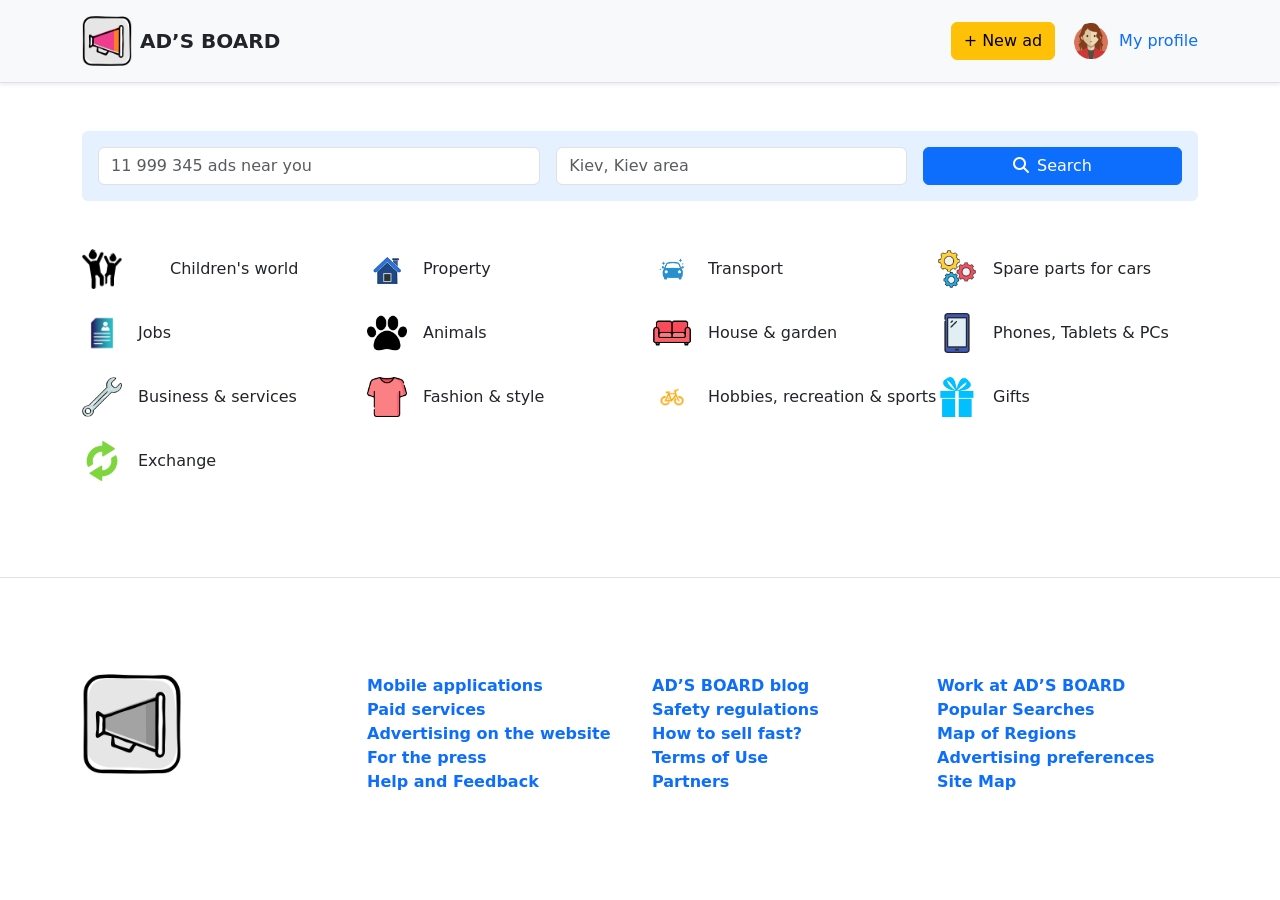
<file: index.html>
<!DOCTYPE html>
<html lang="en">
  <head>
    <meta charset="utf-8" />
    <meta name="viewport" content="width=device-width, initial-scale=1" />
    <title>AD'S BOARD</title>
    <link rel="stylesheet" href="./css/bootstrap.min.css" />
    <link rel="stylesheet" href="https://cdnjs.cloudflare.com/ajax/libs/font-awesome/6.5.0/css/all.min.css" crossorigin="anonymous" />
  </head>
  <body class="fw-normal" style="font-family: system-ui, sans-serif;">
    <!-- Header -->
    <header class="bg-light border-bottom shadow-sm sticky-top">
      <div class="container d-flex justify-content-between align-items-center py-3">
        <div class="d-flex align-items-center gap-2">
          <img src="./images/ad.png" style="width: 50px; height: 50px;" alt="Company logo">
          <span class="fw-bold fs-5">AD’S BOARD</span>
        </div>
        <div class="d-flex gap-3 align-items-center">
          <a href="#" class="btn btn-warning">+ New ad</a>
          <a href="#" class="d-flex align-items-center gap-2 text-decoration-none">
            <img src="./images/av_64.png" class="rounded-circle" style="width: 40px; height: 40px; object-fit: cover;" alt="User avatar">
            <span class="text-primary">My profile</span>
          </a>
        </div>
      </div>
    </header>

    <!-- Main -->
    <main class="container py-5">
      <!-- Search Form -->
      <div class="mb-5 p-3 rounded" style="background-color: rgba(0, 123, 255, 0.1);">
        <form action="listing.html" class="row g-3 align-items-center">
          <div class="col-12 col-md-5">
            <input type="text" class="form-control" placeholder="11 999 345 ads near you">
          </div>
          <div class="col-12 col-md-4">
            <input type="text" class="form-control" placeholder="Kiev, Kiev area">
          </div>
          <div class="col-12 col-md-3">
            <button type="submit" class="btn btn-primary w-100">
              <i class="fas fa-search me-2"></i>Search
            </button>
          </div>
        </form>
      </div>

      <!-- Categories -->
      <section class="pb-5">
        <div class="row gy-4">
          <!-- Replace each image path accordingly -->
          <div class="col-6 col-md-3 d-flex align-items-center gap-5">
            <img src="./images/icons-children-removebg-preview.png" class="img-fluid" style="width: 40px; height: 40px; object-fit: contain;" alt="Children's world">
            <p class="mb-0 text-nowrap">Children's world</p>
          </div>
          <div class="col-6 col-md-3 d-flex align-items-center gap-3">
            <img src="./images/home-removebg-preview.png" class="img-fluid" style="width: 40px; height: 40px; object-fit: contain;" alt="Property">
            <p class="mb-0 text-nowrap">Property</p>
          </div>
          <div class="col-6 col-md-3 d-flex align-items-center gap-3">
            <img src="./images/car-removebg-preview.png" class="img-fluid" style="width: 40px; height: 40px; object-fit: contain;" alt="Transport">
            <p class="mb-0 text-nowrap">Transport</p>
          </div>
          <div class="col-6 col-md-3 d-flex align-items-center gap-3">
            <img src="./images/3.png" class="img-fluid" style="width: 40px; height: 40px; object-fit: contain;" alt="Spare parts for cars">
            <p class="mb-0 text-nowrap">Spare parts for cars</p>
          </div>

          <div class="col-6 col-md-3 d-flex align-items-center gap-3">
            <img src="./images/resume-icon-removebg-preview.png" class="img-fluid" style="width: 40px; height: 40px; object-fit: contain;" alt="Jobs">
            <p class="mb-0 text-nowrap">Jobs</p>
          </div>
          <div class="col-6 col-md-3 d-flex align-items-center gap-3">
            <img src="./images/lapa.png" class="img-fluid" style="width: 40px; height: 40px; object-fit: contain;" alt="Animals">
            <p class="mb-0 text-nowrap">Animals</p>
          </div>
          <div class="col-6 col-md-3 d-flex align-items-center gap-3">
            <img src="./images/sofa.png" class="img-fluid" style="width: 40px; height: 40px; object-fit: contain;" alt="House & garden">
            <p class="mb-0 text-nowrap">House & garden</p>
          </div>
          <div class="col-6 col-md-3 d-flex align-items-center gap-3">
            <img src="./images/phone.png" class="img-fluid" style="width: 40px; height: 40px; object-fit: contain;" alt="Phones, Tablets & PCs">
            <p class="mb-0 text-nowrap">Phones, Tablets & PCs</p>
          </div>

          <div class="col-6 col-md-3 d-flex align-items-center gap-3">
            <img src="./images/klych.png" class="img-fluid" style="width: 40px; height: 40px; object-fit: contain;" alt="Business & services">
            <p class="mb-0 text-nowrap">Business & services</p>
          </div>
          <div class="col-6 col-md-3 d-flex align-items-center gap-3">
            <img src="./images/t-shirtpng.png" class="img-fluid" style="width: 40px; height: 40px; object-fit: contain;" alt="Fashion & style">
            <p class="mb-0 text-nowrap">Fashion & style</p>
          </div>
          <div class="col-6 col-md-3 d-flex align-items-center gap-3">
            <img src="./images/bicycle-cycling-removebg-preview.png" class="img-fluid" style="width: 40px; height: 40px; object-fit: contain;" alt="Hobbies, recreation & sports">
            <p class="mb-0 text-nowrap">Hobbies, recreation & sports</p>
          </div>
          <div class="col-6 col-md-3 d-flex align-items-center gap-3">
            <img src="./images/gift-removebg-preview.png" class="img-fluid" style="width: 40px; height: 40px; object-fit: contain;" alt="Gifts">
            <p class="mb-0 text-nowrap">Gifts</p>
          </div>

          <div class="col-6 col-md-3 d-flex align-items-center gap-3">
              <img src="./images/perezagryz.png" class="img-fluid" style="width: 40px; height: 40px; object-fit: contain;" alt="Exchange">
              <p class="mb-0 text-nowrap">Exchange</p>
            </div>
          </div>
        </div>
      </section>
    </main>

    <!-- Footer -->
    <footer class="pt-5 pb-5 border-top bg-white" style="padding-top: 6rem; padding-bottom: 6rem; ">
      <div class="container ">
        <div class="row mb-4 mt-5">
          <div class="col-md-3 ">
            <img src="./images/ad_bw.png" alt="Grayscale logo" style="width: 100px; height: 100px;">
          </div>
          <div class="col-md-3">
            <ul class="list-unstyled small">
              <li><a href="#" class="text-decoration-none text-primary fw-semibold fs-6">Mobile applications</a></li>
              <li><a href="#" class="text-decoration-none text-primary fw-semibold fs-6">Paid services</a></li>
              <li><a href="#" class="text-decoration-none text-primary fw-semibold fs-6">Advertising on the website</a></li>
              <li><a href="#" class="text-decoration-none text-primary fw-semibold fs-6">For the press</a></li>
              <li><a href="#" class="text-decoration-none text-primary fw-semibold fs-6">Help and Feedback</a></li>
            </ul>
          </div>
          <div class="col-md-3">
            <ul class="list-unstyled small">
              <li><a href="#" class="text-decoration-none text-primary fw-semibold fs-6">AD’S BOARD blog</a></li>
              <li><a href="#" class="text-decoration-none text-primary fw-semibold fs-6">Safety regulations</a></li>
              <li><a href="#" class="text-decoration-none text-primary fw-semibold fs-6">How to sell fast?</a></li>
              <li><a href="#" class="text-decoration-none text-primary fw-semibold fs-6">Terms of Use</a></li>
              <li><a href="#" class="text-decoration-none text-primary fw-semibold fs-6">Partners</a></li>
            </ul>
          </div>
          <div class="col-md-3">
            <ul class="list-unstyled small">
              <li><a href="#" class="text-decoration-none text-primary fw-semibold fs-6">Work at AD’S BOARD</a></li>
              <li><a href="#" class="text-decoration-none text-primary fw-semibold fs-6">Popular Searches</a></li>
              <li><a href="#" class="text-decoration-none text-primary fw-semibold fs-6">Map of Regions</a></li>
              <li><a href="#" class="text-decoration-none text-primary fw-semibold fs-6">Advertising preferences</a></li>
              <li><a href="#" class="text-decoration-none text-primary fw-semibold fs-6">Site Map</a></li>
            </ul>
          </div>
        </div>
      </div>
    </footer>

    <script src="./js/bootstrap.bundle.min.js"></script>
  </body>
</html>
</file>
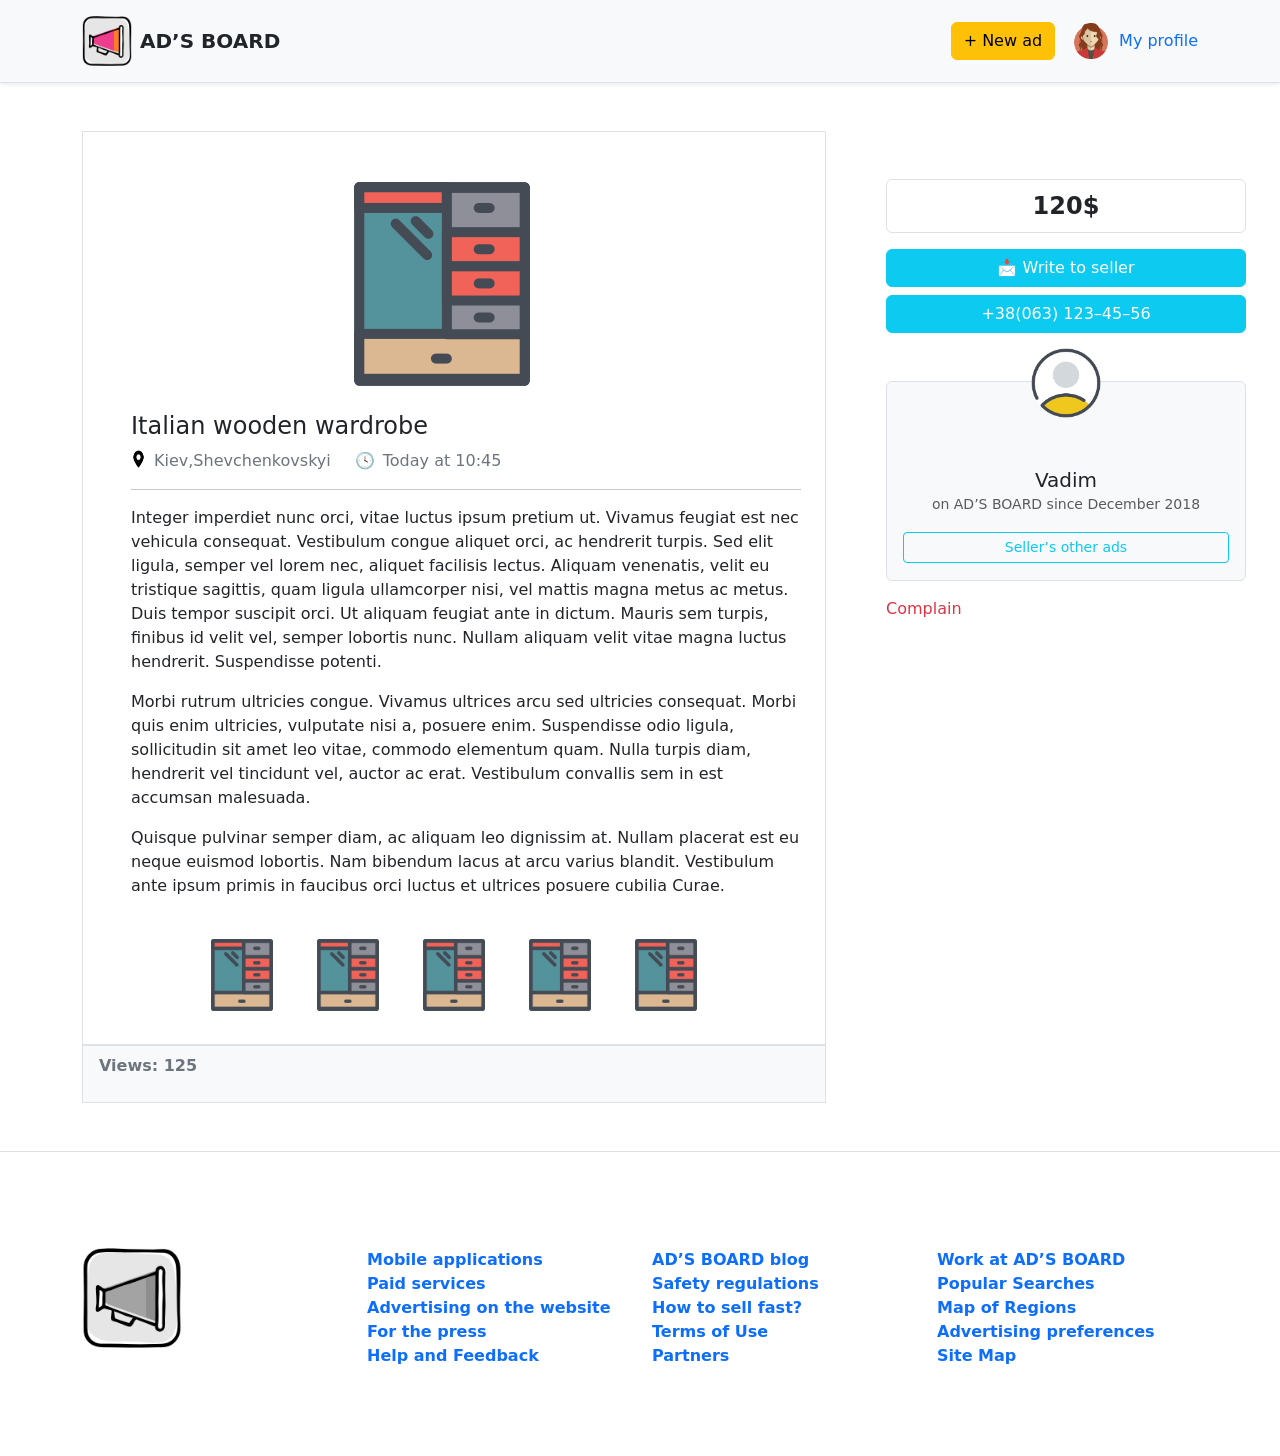
<file: details.html>
<!DOCTYPE html>
<html lang="en">
  <head>
    <meta charset="UTF-8" />
    <meta name="viewport" content="width=device-width, initial-scale=1" />
    <title>Оголошення</title>
    <link rel="stylesheet" href="./css/bootstrap.min.css" />
    <link
      rel="stylesheet"
      href="https://cdnjs.cloudflare.com/ajax/libs/font-awesome/6.5.0/css/all.min.css"
      crossorigin="anonymous"
    />
  </head>
  <body>
    <!-- Header -->
    <header class="bg-light border-bottom shadow-sm sticky-top">
      <div
        class="container d-flex justify-content-between align-items-center py-3"
      >
        <div class="d-flex align-items-center gap-2">
          <img
            src="./images/ad.png"
            style="width: 50px; height: 50px"
            alt="Company logo"
          />
          <span class="fw-bold fs-5">AD’S BOARD</span>
        </div>
        <div class="d-flex gap-3 align-items-center">
          <a href="#" class="btn btn-warning">+ New ad</a>
          <a
            href="#"
            class="d-flex align-items-center gap-2 text-decoration-none"
          >
            <img
              src="./images/av_64.png"
              class="rounded-circle"
              style="width: 40px; height: 40px; object-fit: cover"
              alt="User avatar"
            />
            <span class="text-primary">My profile</span>
          </a>
        </div>
      </div>
    </header>

    <!-- Main content -->
    <main class="container my-5">
      <div class="d-flex g-4 gap-5">
        <!-- Left column -->
        <div class="col-md-8">
          <!-- Main card -->
          <div class="border p-4 d-flex flex-column">
            <!-- Image -->
            <div class="me-4 text-center">
              <img
                src="./images/furniture_1.png"
                alt="Main product image"
                class="img-fluid"
                style="max-width: 400px"
              />
            </div>

            <!-- Divider -->
            <div style="width: 1px; background-color: #ddd"></div>

            <!-- Text content -->
            <div class="ms-4">
              <h4>Italian wooden wardrobe</h4>
              <div class="d-flex flex-row gap-4 text-secondary">
                <div class="d-flex flex-row gap-2">
                  <img
                    src="free-icon-location-5440848.png"
                    alt="location"
                    lass="img-fluid"
                    style="width: 15px; height: 20px"
                  />
                  <p>Kiev,Shevchenkovskyi</p>
                </div>
                <div class="d-flex flex-row gap-2">
                  <div><span>🕓</span></div>
                  <div><p>Today at 10:45</p></div>
                </div>
              </div>
              <hr class="mt-0" />
              <p>
                Integer imperdiet nunc orci, vitae luctus ipsum pretium ut.
                Vivamus feugiat est nec vehicula consequat. Vestibulum congue
                aliquet orci, ac hendrerit turpis. Sed elit ligula, semper vel
                lorem nec, aliquet facilisis lectus. Aliquam venenatis, velit eu
                tristique sagittis, quam ligula ullamcorper nisi, vel mattis
                magna metus ac metus. Duis tempor suscipit orci. Ut aliquam
                feugiat ante in dictum. Mauris sem turpis, finibus id velit vel,
                semper lobortis nunc. Nullam aliquam velit vitae magna luctus
                hendrerit. Suspendisse potenti.
              </p>
              <p>
                Morbi rutrum ultricies congue. Vivamus ultrices arcu sed
                ultricies consequat. Morbi quis enim ultricies, vulputate nisi
                a, posuere enim. Suspendisse odio ligula, sollicitudin sit amet
                leo vitae, commodo elementum quam. Nulla turpis diam, hendrerit
                vel tincidunt vel, auctor ac erat. Vestibulum convallis sem in
                est accumsan malesuada.
              </p>
              <p>
                Quisque pulvinar semper diam, ac aliquam leo dignissim at.
                Nullam placerat est eu neque euismod lobortis. Nam bibendum
                lacus at arcu varius blandit. Vestibulum ante ipsum primis in
                faucibus orci luctus et ultrices posuere cubilia Curae.
              </p>
            </div>

            <!-- Small images row -->
            <div class="d-flex gap-3 mt-3 justify-content-center">
              <img
                src="./images/furniture_1.png"
                alt="Extra image 1"
                style="width: 90px; height: 90px"
              />
              <img
                src="./images/furniture_1.png"
                alt="Extra image 2"
                style="width: 90px; height: 90px"
              />
              <img
                src="./images/furniture_1.png"
                alt="Extra image 3"
                style="width: 90px; height: 90px"
              />
              <img
                src="./images/furniture_1.png"
                alt="Extra image 4"
                style="width: 90px; height: 90px"
              />
              <img
                src="./images/furniture_1.png"
                alt="Extra image 5"
                style="width: 90px; height: 90px"
              />
            </div>
          </div>
          <!-- Gray bottom bar -->
          <div class="bg-light text-dark mt-0 py-2 px-3 fw-semibold border">
            <p class="text-secondary">Views: 125</p>
          </div>
        </div>

        <div class="container mt-5" style="max-width: 400px">
          <!-- Ціна -->
          <div class="border rounded text-center fw-bold fs-4 p-2 mb-3">
            120$
          </div>

          <!-- Кнопки -->
          <div class="d-grid gap-2 mb-3">
            <button type="button" class="btn btn-info text-white">
              📩   Write to seller
            </button>
            <button type="button" class="btn btn-info text-white">
              +38(063) 123–45–56
            </button>
          </div>

          <!-- Інформація про продавця -->
          <div
            class="border rounded p-3 text-center mb-3 mt-5 bg-light"
            style="height: 200px; width: 360px"
          >
            <div
              class="mx-auto mb-0 rounded-circle  position-relative"
              style="width: 70px; height: 70px; top: -50px"
            ><img style="width: 70px; height: 70px; top: -50px" src="./images/images-removebg-preview-removebg-preview.png" alt="" srcset=""></div>
            <h5 class="mb-0 mt-0">Vadim</h5>
            <small class="text-muted">on AD’S BOARD since December 2018</small>
            <div class="d-grid mt-3">
              <button type="button" class="btn btn-outline-info btn-sm">
                Seller’s other ads
              </button>
            </div>
          </div>
        

        <!-- Скарга -->
        <div class="text-start">
          <a href="#" class="text-danger text-decoration-none">Complain</a>
        </div>
      </div>
    </main>
    <!-- Footer -->
    <footer
      class="pt-5 pb-5 border-top bg-white"
      style="padding-top: 6rem; padding-bottom: 6rem"
    >
      <div class="container">
        <div class="row mb-4 mt-5">
          <div class="col-md-3">
            <img
              src="./images/ad_bw.png"
              alt="Grayscale logo"
              style="width: 100px; height: 100px"
            />
          </div>
          <div class="col-md-3">
            <ul class="list-unstyled small">
              <li>
                <a
                  href="#"
                  class="text-decoration-none text-primary fw-semibold fs-6"
                  >Mobile applications</a
                >
              </li>
              <li>
                <a
                  href="#"
                  class="text-decoration-none text-primary fw-semibold fs-6"
                  >Paid services</a
                >
              </li>
              <li>
                <a
                  href="#"
                  class="text-decoration-none text-primary fw-semibold fs-6"
                  >Advertising on the website</a
                >
              </li>
              <li>
                <a
                  href="#"
                  class="text-decoration-none text-primary fw-semibold fs-6"
                  >For the press</a
                >
              </li>
              <li>
                <a
                  href="#"
                  class="text-decoration-none text-primary fw-semibold fs-6"
                  >Help and Feedback</a
                >
              </li>
            </ul>
          </div>
          <div class="col-md-3">
            <ul class="list-unstyled small">
              <li>
                <a
                  href="#"
                  class="text-decoration-none text-primary fw-semibold fs-6"
                  >AD’S BOARD blog</a
                >
              </li>
              <li>
                <a
                  href="#"
                  class="text-decoration-none text-primary fw-semibold fs-6"
                  >Safety regulations</a
                >
              </li>
              <li>
                <a
                  href="#"
                  class="text-decoration-none text-primary fw-semibold fs-6"
                  >How to sell fast?</a
                >
              </li>
              <li>
                <a
                  href="#"
                  class="text-decoration-none text-primary fw-semibold fs-6"
                  >Terms of Use</a
                >
              </li>
              <li>
                <a
                  href="#"
                  class="text-decoration-none text-primary fw-semibold fs-6"
                  >Partners</a
                >
              </li>
            </ul>
          </div>
          <div class="col-md-3">
            <ul class="list-unstyled small">
              <li>
                <a
                  href="#"
                  class="text-decoration-none text-primary fw-semibold fs-6"
                  >Work at AD’S BOARD</a
                >
              </li>
              <li>
                <a
                  href="#"
                  class="text-decoration-none text-primary fw-semibold fs-6"
                  >Popular Searches</a
                >
              </li>
              <li>
                <a
                  href="#"
                  class="text-decoration-none text-primary fw-semibold fs-6"
                  >Map of Regions</a
                >
              </li>
              <li>
                <a
                  href="#"
                  class="text-decoration-none text-primary fw-semibold fs-6"
                  >Advertising preferences</a
                >
              </li>
              <li>
                <a
                  href="#"
                  class="text-decoration-none text-primary fw-semibold fs-6"
                  >Site Map</a
                >
              </li>
            </ul>
          </div>
        </div>
      </div>
    </footer>
    <script src="./js/bootstrap.bundle.min.js"></script>
  </body>
</html>
</file>
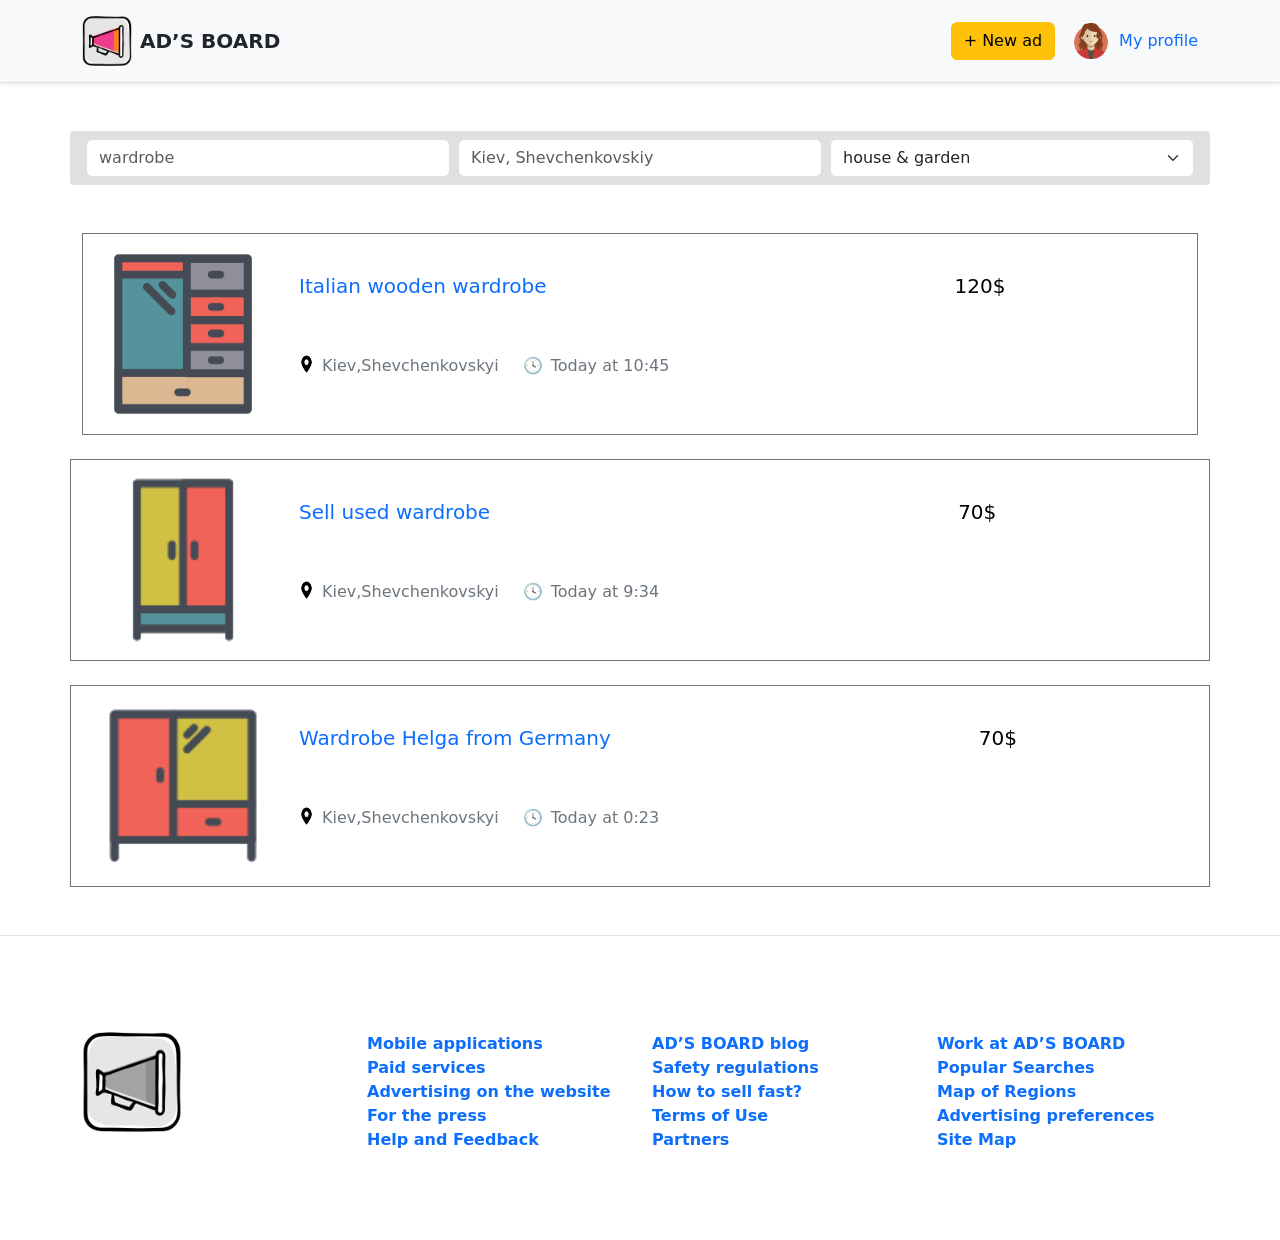
<file: listing.html>
<!doctype html>
<html lang="en">
  <head>
    <meta charset="UTF-8" />
    <meta name="viewport" content="width=device-width, initial-scale=1" />
    <title>Оголошення - Оновлена сторінка</title>
    <link
      href="https://cdn.jsdelivr.net/npm/bootstrap@5.3.0/dist/css/bootstrap.min.css"
      rel="stylesheet"
    />
    <link rel="stylesheet" href="./css/bootstrap.min.css" />
    <link rel="stylesheet" href="./css/style.css" />
  </head>
  <body>
    <!-- Header -->
    <header class="bg-light border-bottom shadow-sm sticky-top">
      <div
        class="container d-flex justify-content-between align-items-center py-3"
      >
        <div class="d-flex align-items-center gap-2">
          <img
            src="./images/ad.png"
            style="width: 50px; height: 50px"
            alt="Company logo"
          />
          <span class="fw-bold fs-5">AD’S BOARD</span>
        </div>
        <div class="d-flex gap-3 align-items-center">
          <a href="#" class="btn btn-warning">+ New ad</a>
          <a
            href="#"
            class="d-flex align-items-center gap-2 text-decoration-none"
          >
            <img
              src="./images/av_64.png"
              class="rounded-circle"
              style="width: 40px; height: 40px; object-fit: cover"
              alt="User avatar"
            />
            <span class="text-primary">My profile</span>
          </a>
        </div>
      </div>
    </header>
    <!-- Пошукові поля -->
    <div
      class="container py-2 mt-5 b p-3 rounded-1"
      style="background-color: #e0e0e0"
    >
      <form class="row g-2">
        <div class="col-md-4">
          <input
            type="text"
            class="form-control"
            placeholder="wardrobe"
            aria-label="wardrobe"
          />
        </div>
        <div class="col-md-4">
          <input
            type="text"
            class="form-control"
            placeholder="Kiev, Shevchenkovskiy"
            aria-label="location"
          />
        </div>
        <div class="col-md-4">
          <select class="form-select" aria-label="category">
            <option selected>house & garden</option>
            <option value="1">Furniture</option>
            <option value="2">Garden tools</option>
            <option value="3">Appliances</option>
          </select>
        </div>
      </form>
    </div>

    <!--три блоки із зображеннями і текстом -->
    <main class="container my-5">
      <div class="row gy-4">
        <a href="details.html" class="text-decoration-none text-reset">
          <div
            class="col-12 d-flex gap-3 align-items-center border border-secondary ad-card"
          >
            <img
              src="./images/furniture_1.png"
              alt="Modern kitchen interior"
              class="img-fluid"
              style="max-width: 200px; height: auto"
            />
            <div>
              <div class="text-primary mb-5 d-flex gap-5">
                <h5>Italian wooden wardrobe</h5>
                <h5 class="text-black fw-normal" style="margin-left: 360px">
                  120$
                </h5>
              </div>
              <div class="d-flex flex-row gap-4 text-secondary">
                <div class="d-flex flex-row gap-2">
                  <img
                    src="free-icon-location-5440848.png"
                    alt="location"
                    lass="img-fluid"
                    style="width: 15px; height: 20px"
                  />
                  <p>Kiev,Shevchenkovskyi</p>
                </div>
                <div class="d-flex flex-row gap-2">
                  <div><span>🕓</span></div>
                  <div><p>Today at 10:45</p></div>
                </div>
              </div>
            </div>
          </div>
        </a>
        <div
          class="col-12 d-flex gap-3 align-items-center border border-secondary ad-card"
        >
          <img
            src="./images/furniture_3.png"
            alt="Modern kitchen interior"
            class="img-fluid"
            style="max-width: 200px; height: 200px"
          />
          <div>
            <div class="text-primary mb-5 d-flex gap-5">
              <h5>Sell used wardrobe</h5>
              <h5 class="text-black fw-normal" style="margin-left: 420px">
                70$
              </h5>
            </div>
            <div class="d-flex flex-row gap-4 text-secondary">
              <div class="d-flex flex-row gap-2">
                <img
                  src="free-icon-location-5440848.png"
                  alt="location"
                  lass="img-fluid"
                  style="width: 15px; height: 20px"
                />
                <p>Kiev,Shevchenkovskyi</p>
              </div>
              <div class="d-flex flex-row gap-2">
                <div><span>🕓</span></div>
                <div><p>Today at 9:34</p></div>
              </div>
            </div>
          </div>
        </div>

        <div
          class="col-12 d-flex gap-3 align-items-center border border-secondary ad-card"
        >
          <img
            src="./images/furniture_2.png"
            alt="Modern kitchen interior"
            class="img-fluid"
            style="max-width: 200px; height: 200px"
          />
          <div>
            <div class="text-primary mb-5 d-flex gap-5">
              <h5>Wardrobe Helga from Germany</h5>
              <h5 class="text-black fw-normal" style="margin-left: 320px">
                70$
              </h5>
            </div>
            <div class="d-flex flex-row gap-4 text-secondary">
              <div class="d-flex flex-row gap-2">
                <img
                  src="free-icon-location-5440848.png"
                  alt="location"
                  lass="img-fluid"
                  style="width: 15px; height: 20px"
                />
                <p>Kiev,Shevchenkovskyi</p>
              </div>
              <div class="d-flex flex-row gap-2">
                <div><span>🕓</span></div>
                <div><p>Today at 0:23</p></div>
              </div>
            </div>
          </div>
        </div>
      </div>
    </main>

    <!-- Footer -->
    <footer
      class="pt-5 pb-5 border-top bg-white"
      style="padding-top: 6rem; padding-bottom: 6rem"
    >
      <div class="container">
        <div class="row mb-4 mt-5">
          <div class="col-md-3">
            <img
              src="./images/ad_bw.png"
              alt="Grayscale logo"
              style="width: 100px; height: 100px"
            />
          </div>
          <div class="col-md-3">
            <ul class="list-unstyled small">
              <li>
                <a
                  href="#"
                  class="text-decoration-none text-primary fw-semibold fs-6"
                  >Mobile applications</a
                >
              </li>
              <li>
                <a
                  href="#"
                  class="text-decoration-none text-primary fw-semibold fs-6"
                  >Paid services</a
                >
              </li>
              <li>
                <a
                  href="#"
                  class="text-decoration-none text-primary fw-semibold fs-6"
                  >Advertising on the website</a
                >
              </li>
              <li>
                <a
                  href="#"
                  class="text-decoration-none text-primary fw-semibold fs-6"
                  >For the press</a
                >
              </li>
              <li>
                <a
                  href="#"
                  class="text-decoration-none text-primary fw-semibold fs-6"
                  >Help and Feedback</a
                >
              </li>
            </ul>
          </div>
          <div class="col-md-3">
            <ul class="list-unstyled small">
              <li>
                <a
                  href="#"
                  class="text-decoration-none text-primary fw-semibold fs-6"
                  >AD’S BOARD blog</a
                >
              </li>
              <li>
                <a
                  href="#"
                  class="text-decoration-none text-primary fw-semibold fs-6"
                  >Safety regulations</a
                >
              </li>
              <li>
                <a
                  href="#"
                  class="text-decoration-none text-primary fw-semibold fs-6"
                  >How to sell fast?</a
                >
              </li>
              <li>
                <a
                  href="#"
                  class="text-decoration-none text-primary fw-semibold fs-6"
                  >Terms of Use</a
                >
              </li>
              <li>
                <a
                  href="#"
                  class="text-decoration-none text-primary fw-semibold fs-6"
                  >Partners</a
                >
              </li>
            </ul>
          </div>
          <div class="col-md-3">
            <ul class="list-unstyled small">
              <li>
                <a
                  href="#"
                  class="text-decoration-none text-primary fw-semibold fs-6"
                  >Work at AD’S BOARD</a
                >
              </li>
              <li>
                <a
                  href="#"
                  class="text-decoration-none text-primary fw-semibold fs-6"
                  >Popular Searches</a
                >
              </li>
              <li>
                <a
                  href="#"
                  class="text-decoration-none text-primary fw-semibold fs-6"
                  >Map of Regions</a
                >
              </li>
              <li>
                <a
                  href="#"
                  class="text-decoration-none text-primary fw-semibold fs-6"
                  >Advertising preferences</a
                >
              </li>
              <li>
                <a
                  href="#"
                  class="text-decoration-none text-primary fw-semibold fs-6"
                  >Site Map</a
                >
              </li>
            </ul>
          </div>
        </div>
      </div>
    </footer>
    <script src="./js/bootstrap.bundle.min.js"></script>
  </body>
</html>
</file>
<file: css/style.css>
.ad-card {
  background-color: white;
  cursor: pointer;
  transition: all 0.3s ease;
}

.ad-card:hover {
  background-color: #f0f0f0;
  box-shadow: 0 5px 15px rgba(0, 0, 0, 0.15);
}
</file>
